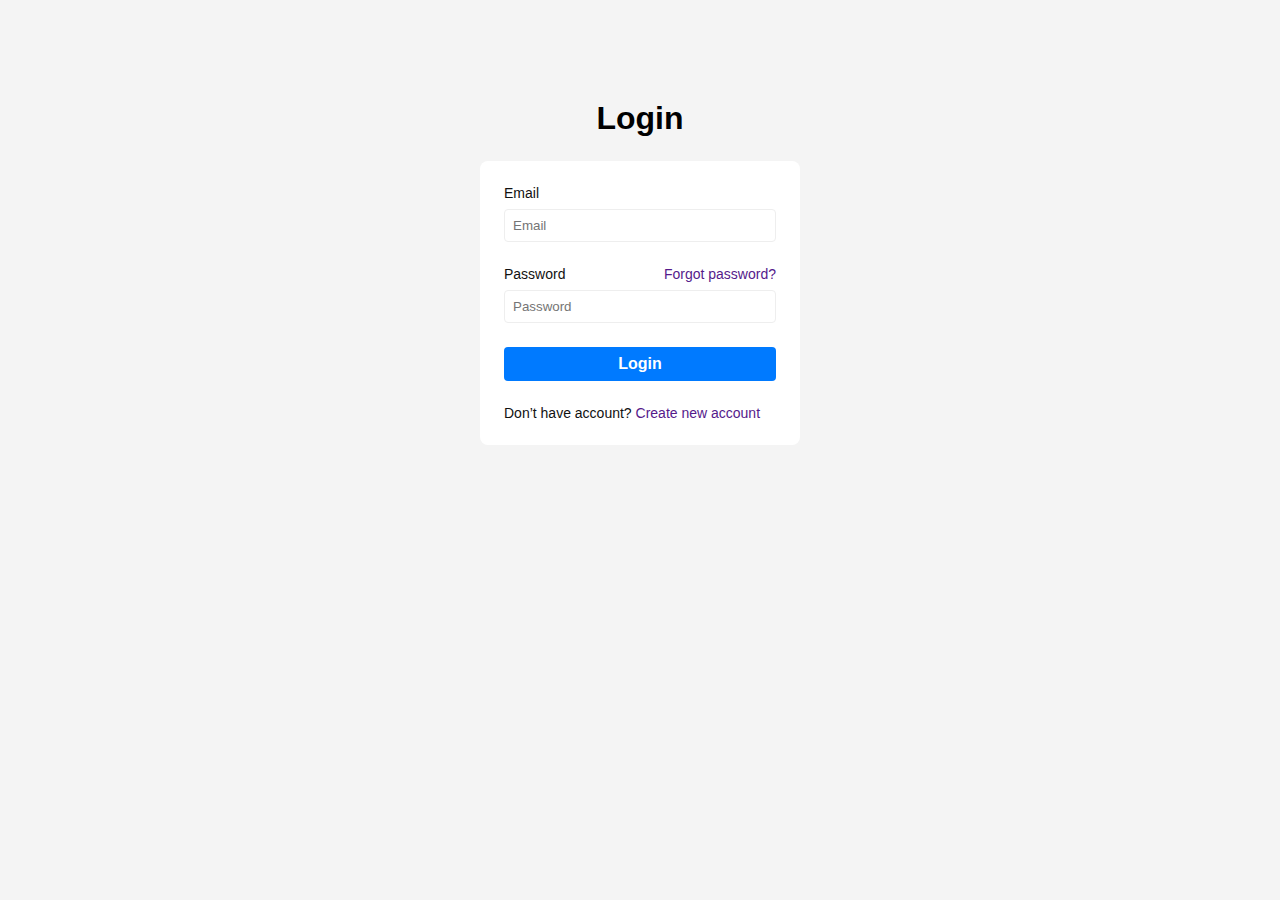
<file: Login/index.html>
<!DOCTYPE html>
<html lang="en">
  <head>
    <meta charset="UTF-8" />
    <meta name="viewport" content="width=device-width, initial-scale=1.0" />
    <title>Login</title>
    <link rel="stylesheet" href="./style.css" />
  </head>
  <body>
    <h1>Login</h1>
    <form action="">
      <div class="form-group">
        <label for="">Email</label>
        <input type="text" placeholder="Email" required />
      </div>
      <div class="form-group">
        <div>
          <label for="">Password</label>
          <a href="">Forgot password?</a>
        </div>
        <input type="text" placeholder="Password" required />
      </div>
      <div class="form-group">
        <button>Login</button>
      </div>
      <p>Don’t have account? <a href="">Create new account</a></p>
    </form>
  </body>
</html>
</file>
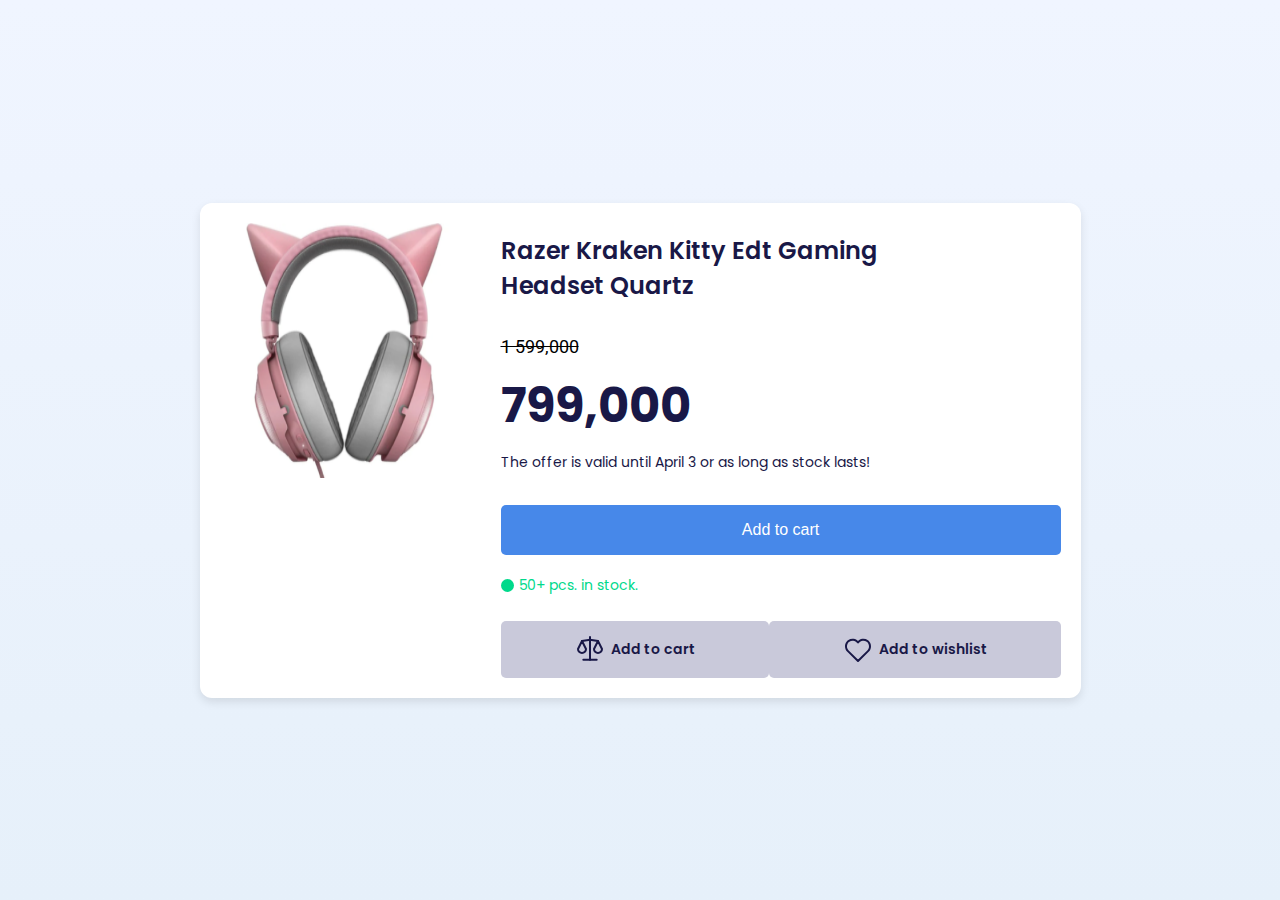
<file: Product/index.html>
<!DOCTYPE html>
<html lang="en">
  <head>
    <meta charset="UTF-8" />
    <meta name="viewport" content="width=device-width, initial-scale=1.0" />
    <link rel="stylesheet" href="style.css" />
    <link rel="preconnect" href="https://fonts.googleapis.com" />
    <link rel="preconnect" href="https://fonts.gstatic.com" crossorigin />
    <link
      href="https://fonts.googleapis.com/css2?family=Poppins:ital,wght@0,100;0,200;0,300;0,400;0,500;0,600;0,700;0,800;0,900;1,100;1,200;1,300;1,400;1,500;1,600;1,700;1,800;1,900&family=Roboto:ital,wght@0,100..900;1,100..900&display=swap"
      rel="stylesheet"
    />
    <title>Product UI</title>
  </head>
  <body>
    <div class="container">
      <img src="./image 1.png" alt="" />
      <div class="detail-item">
        <p class="tensp">Razer Kraken Kitty Edt Gaming <br> Headset Quartz</p>
        <div class="price">
          <del>1 599,000</del>
          <p class="price-goc">799,000</p>
          <p class="gt">
            The offer is valid until April 3 or as long as stock lasts!
          </p>
        </div>
        <button>Add to cart</button>
        <div class="stock">
          <svg
            xmlns="http://www.w3.org/2000/svg"
            width="13"
            height="13"
            viewBox="0 0 13 13"
            fill="none"
          >
            <circle cx="6.5" cy="6.5" r="6.5" fill="#00D98B" />
          </svg>
          <p>50+ pcs. in stock.</p>
        </div>
        <div class="btn-cart">
          <div class="add-card">
            <svg
              xmlns="http://www.w3.org/2000/svg"
              width="32"
              height="32"
              viewBox="0 0 32 32"
              fill="none"
            >
              <g clip-path="url(#clip0_6_42)">
                <path
                  d="M9.33333 26.6667H22.6667"
                  stroke="#191847"
                  stroke-width="2"
                  stroke-linecap="round"
                  stroke-linejoin="round"
                />
                <path
                  d="M8 7.99999L16 6.66666L24 7.99999"
                  stroke="#191847"
                  stroke-width="2"
                  stroke-linecap="round"
                  stroke-linejoin="round"
                />
                <path
                  d="M16 4V26.6667"
                  stroke="#191847"
                  stroke-width="2"
                  stroke-linecap="round"
                  stroke-linejoin="round"
                />
                <path
                  d="M12 16L8 8L4 16C4 17.0609 4.42143 18.0783 5.17157 18.8284C5.92172 19.5786 6.93913 20 8 20C9.06087 20 10.0783 19.5786 10.8284 18.8284C11.5786 18.0783 12 17.0609 12 16Z"
                  stroke="#191847"
                  stroke-width="2"
                  stroke-linecap="round"
                  stroke-linejoin="round"
                />
                <path
                  d="M28 16L24 8L20 16C20 17.0609 20.4214 18.0783 21.1716 18.8284C21.9217 19.5786 22.9391 20 24 20C25.0609 20 26.0783 19.5786 26.8284 18.8284C27.5786 18.0783 28 17.0609 28 16Z"
                  stroke="#191847"
                  stroke-width="2"
                  stroke-linecap="round"
                  stroke-linejoin="round"
                />
              </g>
              <defs>
                <clipPath id="clip0_6_42">
                  <rect width="32" height="32" fill="white" />
                </clipPath>
              </defs>
            </svg>
            <p>Add to cart</p>
          </div>
          <div class="wishlist-cart">
            <svg
              xmlns="http://www.w3.org/2000/svg"
              width="32"
              height="32"
              viewBox="0 0 32 32"
              fill="none"
            >
              <g clip-path="url(#clip0_6_59)">
                <path
                  d="M26 18.096L16 28L6 18.096C5.34041 17.4542 4.82086 16.6827 4.47406 15.8302C4.12727 14.9777 3.96075 14.0626 3.98498 13.1426C4.00922 12.2226 4.22368 11.3175 4.61488 10.4845C5.00607 9.65139 5.56551 8.90834 6.25798 8.30211C6.95045 7.69588 7.76094 7.23959 8.63842 6.96198C9.51589 6.68437 10.4413 6.59145 11.3565 6.68907C12.2716 6.78669 13.1567 7.07274 13.9558 7.52921C14.755 7.98568 15.451 8.60267 16 9.34133C16.5514 8.60803 17.2482 7.99643 18.0468 7.54481C18.8454 7.09319 19.7287 6.81127 20.6412 6.7167C21.5538 6.62212 22.4761 6.71693 23.3504 6.99519C24.2246 7.27345 25.032 7.72917 25.7221 8.33382C26.4121 8.93847 26.9699 9.67905 27.3606 10.5092C27.7512 11.3393 27.9663 12.2412 27.9924 13.1583C28.0185 14.0754 27.855 14.988 27.5122 15.839C27.1693 16.69 26.6545 17.4611 26 18.104"
                  stroke="#191847"
                  stroke-width="2"
                  stroke-linecap="round"
                  stroke-linejoin="round"
                />
              </g>
              <defs>
                <clipPath id="clip0_6_59">
                  <rect width="32" height="32" fill="white" />
                </clipPath>
              </defs>
            </svg>
            <p>Add to wishlist</p>
          </div>
        </div>
      </div>
    </div>
  </body>
</html>
</file>
<file: Login/style.css>
* {
  box-sizing: border-box;
  margin: 0;
  padding: 0;
  font-family: Helvetica, serif;
}
a {
  text-decoration: none;
}
body {
  background-color: #f4f4f4;
  margin-top: 100px;
}
h1 {
  text-align: center;
}
form {
  font-size: 14px;
  margin: 24px auto 100px;
  width: 320px;
  max-width: 100%;
  background-color: #fff;
  border-radius: 8px;
  padding: 24px;
  color: #111;
}
.form-group {
  margin-bottom: 24px;
}
.form-group {
  label {
    margin-bottom: 8px;
    display: inline-block;
  }
}
.form-group {
  input {
    width: 100%;
    border-radius: 4px;
    border: 1px solid #eee;
    padding: 8px;
  }
}
.form-group {
  > div {
    display: flex;
    justify-content: space-between;
  }
}
.form-group {
  button {
    padding: 8px;
    border-radius: 4px;
    background-color: #007aff;
    font-size: 16px;
    font-weight: 700;
    text-align: center;
    border: none;
    width: 100%;
    color: #fff;
    transition: allease-in-out 0.3s;
    cursor: pointer;
  }
}
</file>
<file: Product/style.css>
/* Reset styles */
* {
  margin: 0;
  padding: 0;
  box-sizing: border-box;
}

body {
  background: linear-gradient(to bottom, #f0f5ff, #e6f0fa);
  display: flex;
  justify-content: center;
  align-items: center;
  height: 100vh;
  font-family: "Poppins", serif;
}

.container {
  background: white;
  padding: 20px;
  border-radius: 12px;
  box-shadow: 0 4px 10px rgba(0, 0, 0, 0.1);
  display: flex;
}
img {
  padding: 0 32px 200px 0;
}
.detail-item img {
  width: 100%;
  border-radius: 8px;
}

.detail-item p {
  margin: 10px 0;
  color: #191847;
}
.price-goc {
  color: #191847;
  font-family: Poppins;
  font-size: 48px;
  font-style: normal;
  font-weight: 700;
  line-height: normal;
}
.tensp {
  color: #191847;
  font-size: 24px;
  font-style: normal;
  font-weight: 600;
  line-height: normal;
}

.price {
  margin: 32px 0;
}

.price del {
  font-family: Roboto;
  font-size: 18px;
  font-style: normal;
  font-weight: 400;
  line-height: normal;
  text-decoration-line: strikethrough;
}
.gt {
  color: var(--191847, #191847);
  font-family: Poppins;
  font-size: 14px;
  font-style: normal;
  font-weight: 400;
  line-height: normal;
}

button {
  background: #4788e9;
  color: white;
  padding: 16px;
  border: none;
  border-radius: 5px;
  font-size: 16px;
  cursor: pointer;
  width: 100%;
}

button:hover {
  border-radius: 8px;
  background: #4788e9;
  box-shadow: 0px 7px 0px 0px #1c57ee;
}

/* Stock info */
.stock {
  display: flex;
  align-items: center;
  gap: 5px;
  margin-top: 10px;
}

.stock p {
  font-size: 14px;
  color: #00d98b;
}

/* Buttons container */
.btn-cart {
  display: flex;
  justify-content: space-between;
  margin-top: 15px;
}

.add-card,
.wishlist-cart {
  display: flex;
  align-items: center;
  gap: 5px;
  padding: 8px 73px;
  border-radius: 5px;
  font-size: 14px;
  font-weight: 600;
  cursor: pointer;
}

.add-card {
  background: #C9C9DA;
}

.wishlist-cart {
  background: #C9C9DA;
}

.add-card:hover {
  background: #e0e0e0;
}

.wishlist-cart:hover {
  background: #ffdada;
}
</file>
